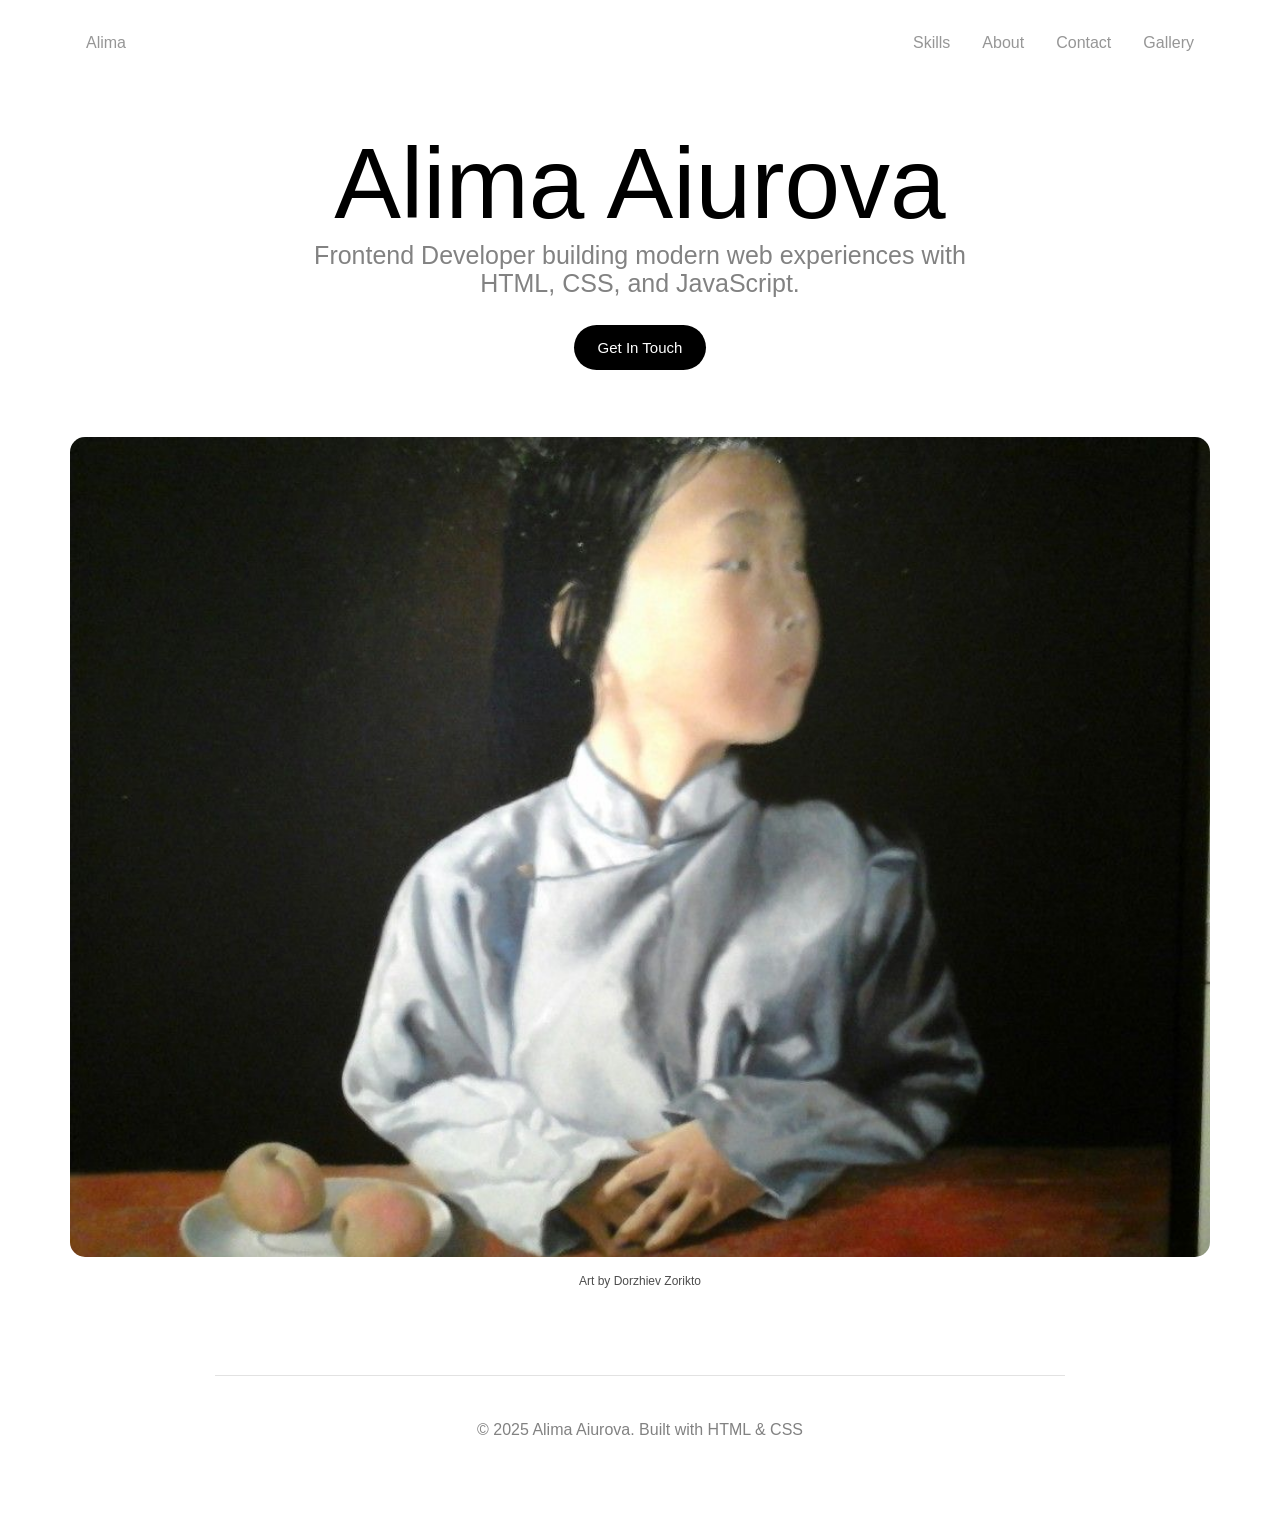
<file: index.html>
<!DOCTYPE html>
<html>

<head>
    <!-- formatting for mobile and tablet -->
    <meta charset="UTF-8">
    <meta name="viewport" content="width=device-width, initial-scale=1.0">

    <title>Alima - Student</title>
    <link rel="stylesheet" href="style.css">
    <link rel="stylesheet" href="global.css">
</head>

<body>
    <header>
        <!-- navigation bar on top of the pages -->
        <ul>
            <!-- nav bar links as a list -->
            <li><a class="header-name; padding-right: -20px;" href="index.html">Alima</a></li>
            <li style="float:right;"><a href="gallery.html">Gallery</a></li>
            <li style="float:right;"><a href="contact.html">Contact</a></li>
            <li style="float:right"><a href="aboutpage.html">About</a></li>
            <li style="float:right"><a href="Skillspage.html">Skills</a></li>
        </ul>
    </header>

    <!-- div container for page title, subtext & button to contact page -->
    <div class="hero-content">
        <h1 class="hero-name"> Alima Aiurova </h1>
        <p class="hero">Frontend Developer building modern web experiences with </p>
        <p class="hero"> HTML, CSS, and JavaScript.</p>

        <!-- class for button style -->
        <div class="button-box">
            <a href="contact.html" class="Touch">Get In Touch</a>
        </div>
    </div>

    <!-- class for image on homepage & image credit below-->
    <div class="homepage-hero">
    </div>
    <p class="image-credit">
        Art by Dorzhiev Zorikto
    </p>

    <!-- page footer with copyright information -->
    <footer>
        <p class="pfooter">© 2025 Alima Aiurova. Built with HTML & CSS</p>
    </footer>
</body>

</html>
</file>
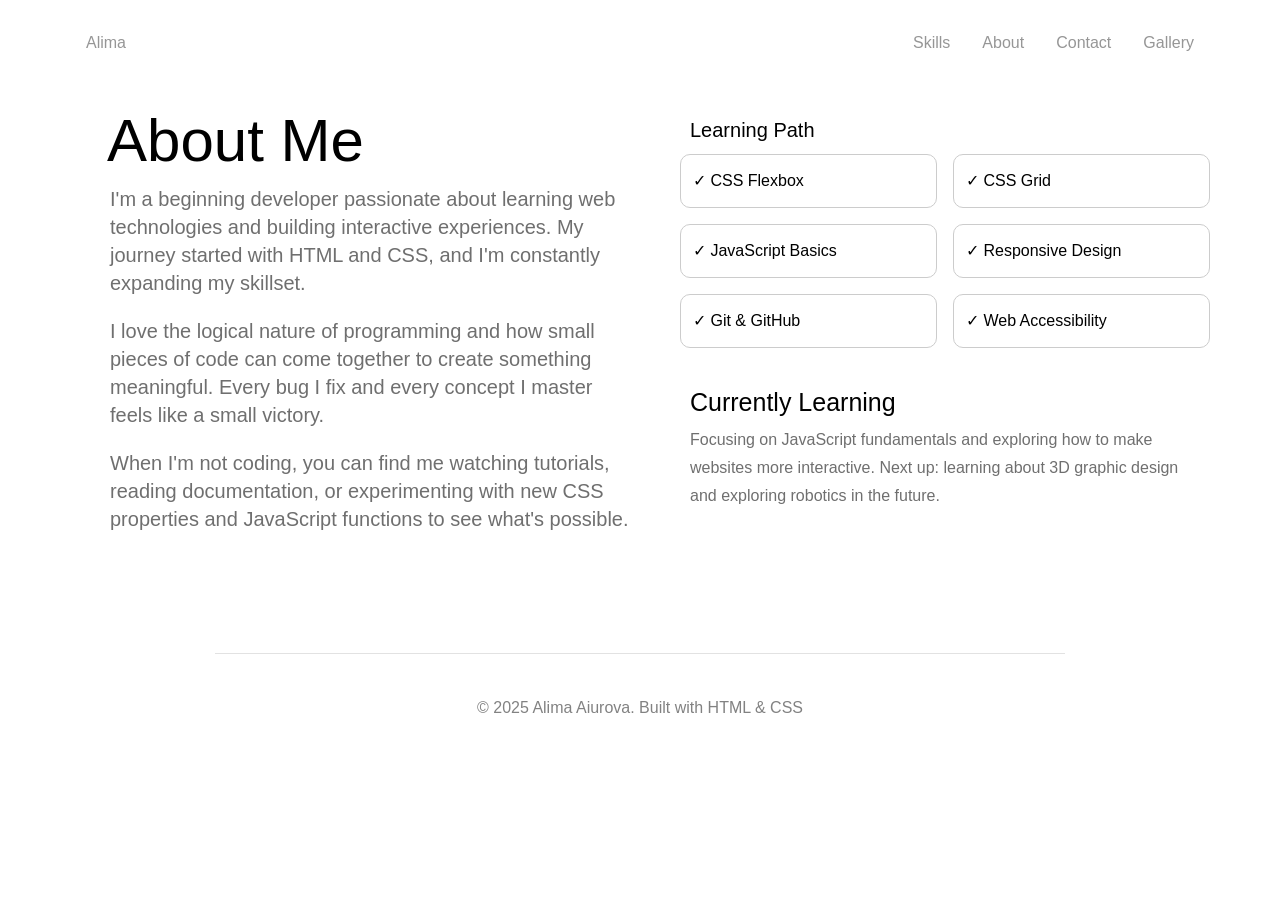
<file: aboutpage.html>
<!DOCTYPE html>
<html>

<head>
    <meta charset="UTF-8">
    <meta name="viewport" content="width=device-width, initial-scale=1.0">
    <title>Alima - Student</title>
    <link rel="stylesheet" href="style.css">
    <link rel="stylesheet" href="global.css">

</head>

<body>
    <header>
        <!-- navigation bar on top of the pages -->
        <ul>
            <!-- nav bar links as a list -->
            <li><a class="header-name; padding-right: -20px;" href="index.html">Alima</a></li>
            <li style="float:right;"><a href="gallery.html">Gallery</a></li>
            <li style="float:right;"><a href="contact.html">Contact</a></li>
            <li style="float:right"><a href="aboutpage.html">About</a></li>
            <li style="float:right"><a href="Skillspage.html">Skills</a></li>
        </ul>
    </header>

    <!-- Class to specify layout type for contents -->
    <div class="about">
        <!-- Used article to distinguish sections from eachother -->
        <article>
            <!-- section content title with subtext & styling -->
            <h1 class="ctitle"> About Me</h1>

            <p style="color: rgb(111, 111, 111); font-size: 20px;">I'm a beginning developer passionate about learning
                web technologies and building interactive experiences. My journey started with HTML and CSS, and I'm
                constantly expanding my skillset.</p>

            <p style="color: rgb(111, 111, 111); font-size: 20px;">I love the logical nature of programming and how
                small pieces of code can come together to create something meaningful. Every bug I fix and every concept
                I master feels like a small victory.</p>

            <p style="color: rgb(111, 111, 111); font-size: 20px;"> When I'm not coding, you can find me watching
                tutorials, reading documentation, or experimenting with new CSS properties and JavaScript functions to
                see what's possible.</p>
        </article>

        <!-- section to distinguish contents from rest of the page -->
        <section>
            <!-- section title & subtext with styled text boxes -->
            <p class="title"> Learning Path</p>
            <div class="skills-grid">
                <p>✓ CSS Flexbox</p>
                <p>✓ CSS Grid</p>
                <p>✓ JavaScript Basics</p>
                <p>✓ Responsive Design</p>
                <p>✓ Git & GitHub</p>
                <p>✓ Web Accessibility</p>
            </div>

            <!-- Subtitle & subtext -->
            <p class="learning"> Currently Learning</p>
            <p style="color: rgb(111, 111, 111);">Focusing on JavaScript fundamentals and exploring how to make websites
                more interactive. Next up: learning about 3D graphic design and exploring robotics in the future.</p>
        </section>
    </div>

    <!-- page footer with copyright information -->
    <footer>
        <p class="pfooter">© 2025 Alima Aiurova. Built with HTML & CSS</p>
    </footer>
</body>

</html>
</file>
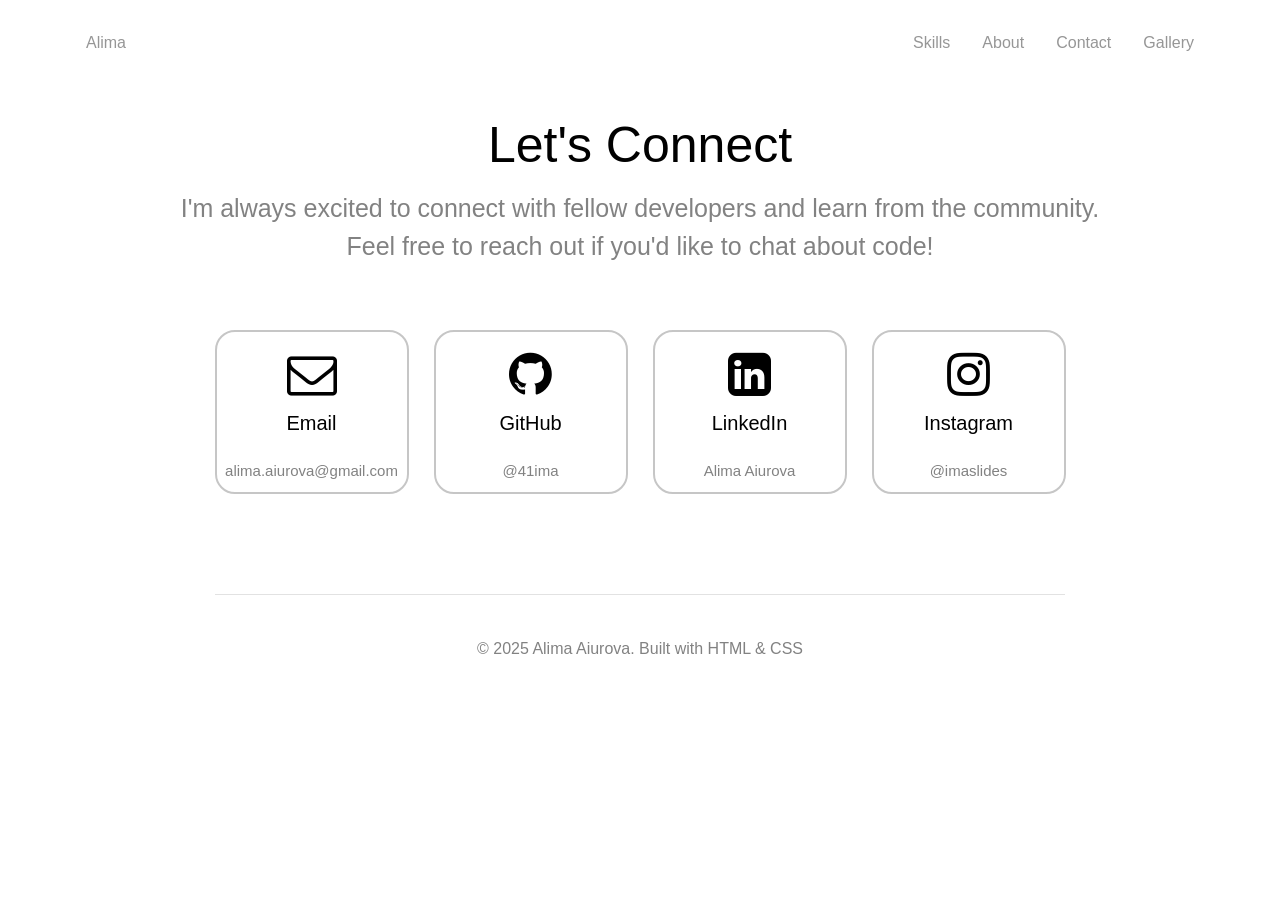
<file: contact.html>
<!DOCTYPE html>
<html>

<head>
    <meta charset="UTF-8">
    <meta name="viewport" content="width=device-width, initial-scale=1.0">
    <title>Alima - Student</title>
    <link rel="stylesheet" href="style.css">
    <link rel="stylesheet" href="global.css">
    <link rel="stylesheet" href="https://cdnjs.cloudflare.com/ajax/libs/font-awesome/4.7.0/css/font-awesome.min.css">
</head>

<body>
    <header>
        <!-- navigation bar on top of the pages -->
        <ul>
            <!-- nav bar links as a list -->
            <li><a class="header-name; padding-right: -20px;" href="index.html">Alima</a></li>
            <li style="float:right;"><a href="gallery.html">Gallery</a></li>
            <li style="float:right;"><a href="contact.html">Contact</a></li>
            <li style="float:right"><a href="aboutpage.html">About</a></li>
            <li style="float:right"><a href="Skillspage.html">Skills</a></li>
        </ul>
    </header>

    <!-- Page content title with subtext -->
    <h1 class="connect" style="margin-top: 50px; margin-bottom: 20px;"> Let's Connect</h1>
    <p class="hero"> I'm always excited to connect with fellow developers and learn from the community.</p>
    <p class="hero"> Feel free to reach out if you'd like to chat about code!</p>

    <!-- class for row of links to socials -->
    <div class="contact-row">
        
        <!-- content box 1 for email with mail to function & mail icon -->
        <a href="mailto:alima.aiurova@gmail.com" class="contact-box">
            <i class="fa fa-envelope-o" aria-hidden="true" style="font-size: 50px;"></i>
            <p class="title"> Email</p>
            <p style="font-size: 15px; color: rgb(130, 130, 130);"> alima.aiurova@gmail.com</p>
        </a>

        <!-- content box 2 for github with link to profile & github icon -->
        <a href="https://github.com/41ima" class="contact-box">
            <i class="fa fa-github" aria-hidden="true" style="font-size: 50px;"></i>
            <p class="title"> GitHub</p>
            <p style="font-size: 15px; color: rgb(130, 130, 130);"> @41ima</p>
        </a>

        <!-- content box 3 for linkedin with link to profile & linkedin icon -->
        <a href="https://www.linkedin.com/in/alimaa/" class="contact-box">
            <i class="fa fa-linkedin-square" aria-hidden="true" style="font-size: 50px;"></i>
            <p class="title"> LinkedIn</p>
            <p style="font-size: 15px; color: rgb(130, 130, 130);"> Alima Aiurova</p>
        </a>

        <!-- content box 4 for instagram with link to profile & instagram icon -->
        <a href="https://www.instagram.com/imaslides/" class="contact-box">
            <i class="fa fa-instagram" aria-hidden="true" style="font-size: 50px;"></i>
            <p class="title"> Instagram</p>
            <p style="font-size: 15px; color: rgb(130, 130, 130);"> @imaslides</p>
        </a>
    </div>

    <!-- page footer with copyright information -->
    <footer>
        <p class="pfooter">© 2025 Alima Aiurova. Built with HTML & CSS</p>
    </footer>
</body>

</html>
</file>
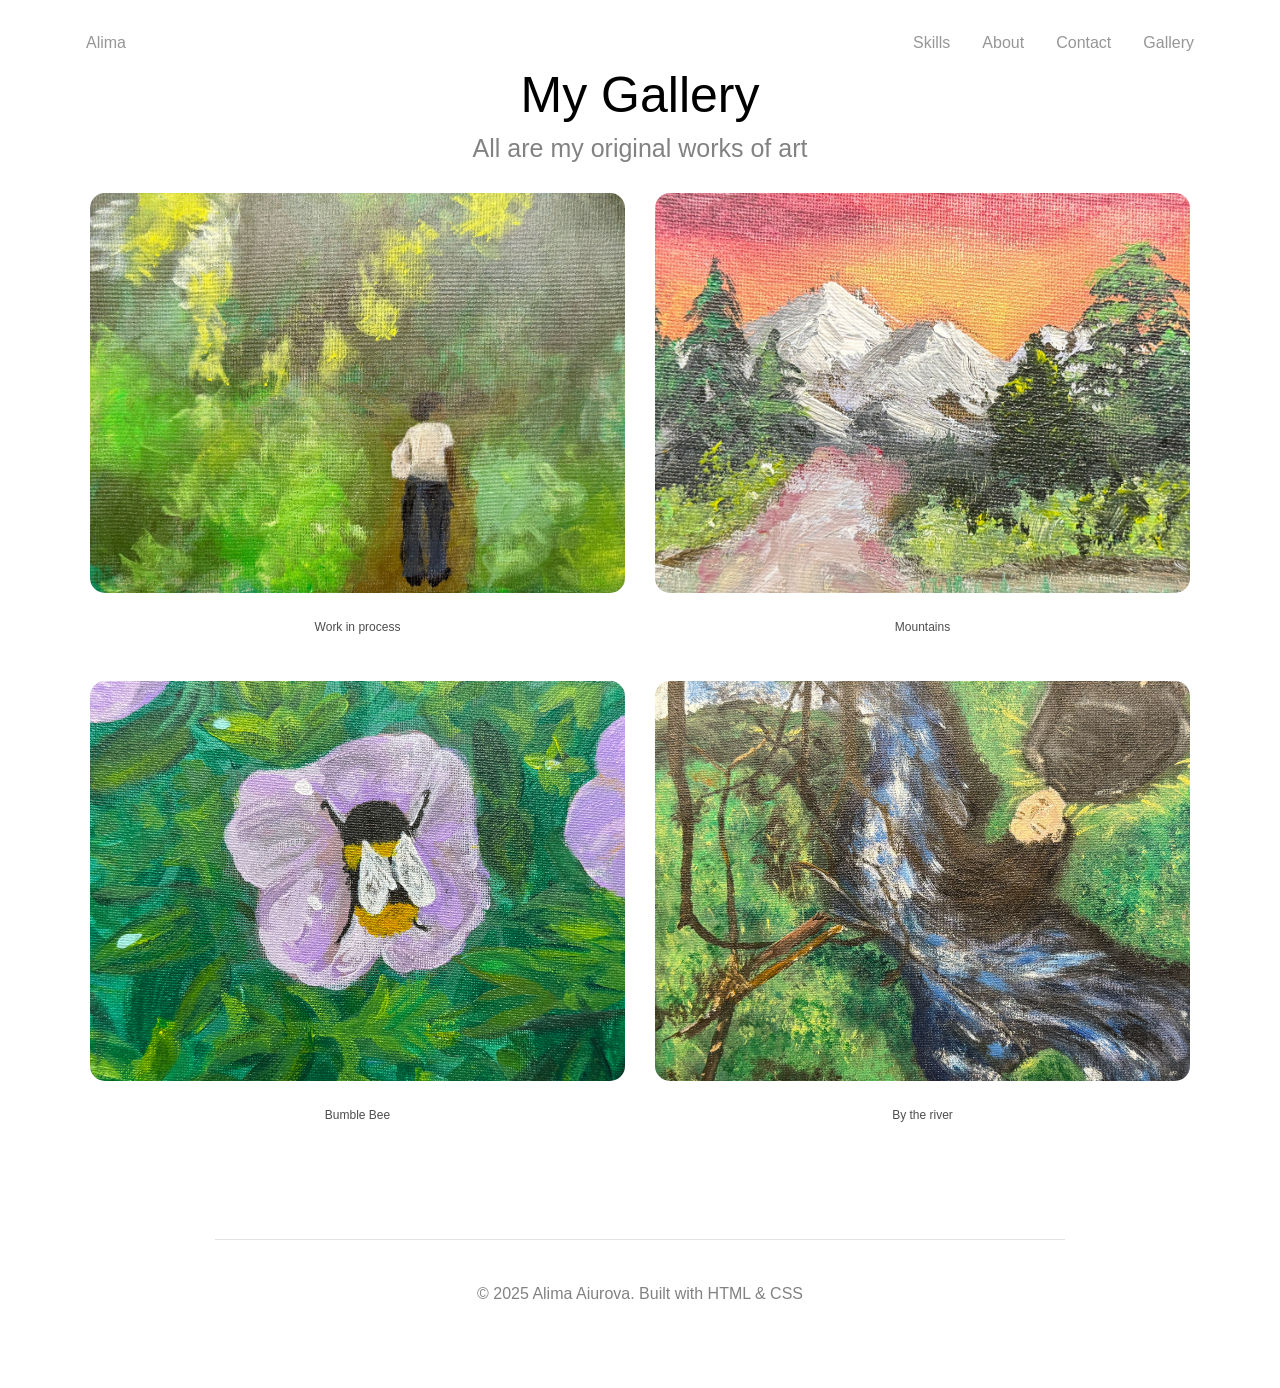
<file: gallery.html>
<!DOCTYPE html>
<html>

<head>
    <meta charset="UTF-8">
    <meta name="viewport" content="width=device-width, initial-scale=1.0">
    <title>Alima - Student</title>
    <link rel="stylesheet" href="style.css">
    <link rel="stylesheet" href="global.css">

</head>

<body>
    <header>
        <!-- navigation bar on top of the pages -->
        <ul>
            <!-- nav bar links as a list -->
            <li><a class="header-name; padding-right: -20px;" href="index.html">Alima</a></li>
            <li style="float:right;"><a href="gallery.html">Gallery</a></li>
            <li style="float:right;"><a href="contact.html">Contact</a></li>
            <li style="float:right"><a href="aboutpage.html">About</a></li>
            <li style="float:right"><a href="Skillspage.html">Skills</a></li>
        </ul>
    </header>

    <!-- Page content title with subtext -->
    <h1 class="connect">My Gallery</h1>
    <h2 class="hero">All are my original works of art</h2>

    <!-- div element for handling grid layout for images -->
    <div class="gallery-grid">

        <!-- image boxes & images with classes for each -->
        <div class="gallery-item">
            <div class="gimage" style="background-image: url('/images/IMG_0935.jpg');"></div>
            
            <!-- artwork name underneath image -->
            <p class="image-credit">Work in process</p>
        </div>

        <div class="gallery-item">
            <div class="gimage" style="background-image: url('/images/IMG_0936.jpg');"></div>
            <p class="image-credit">Mountains</p>
        </div>

        <div class="gallery-item">
            <div class="gimage" style="background-image: url('/images/IMG_0937.jpg');"></div>
            <p class="image-credit">Bumble Bee</p>
        </div>

        <div class="gallery-item">
            <div class="gimage" style="background-image: url('/images/IMG_0939.jpg');"></div>
            <p class="image-credit">By the river</p>
        </div>
    </div>

    <!-- page footer with copyright information -->
    <footer>
        <p class="pfooter">© 2025 Alima Aiurova. Built with HTML & CSS</p>
    </footer>
</body>

</html>
</file>
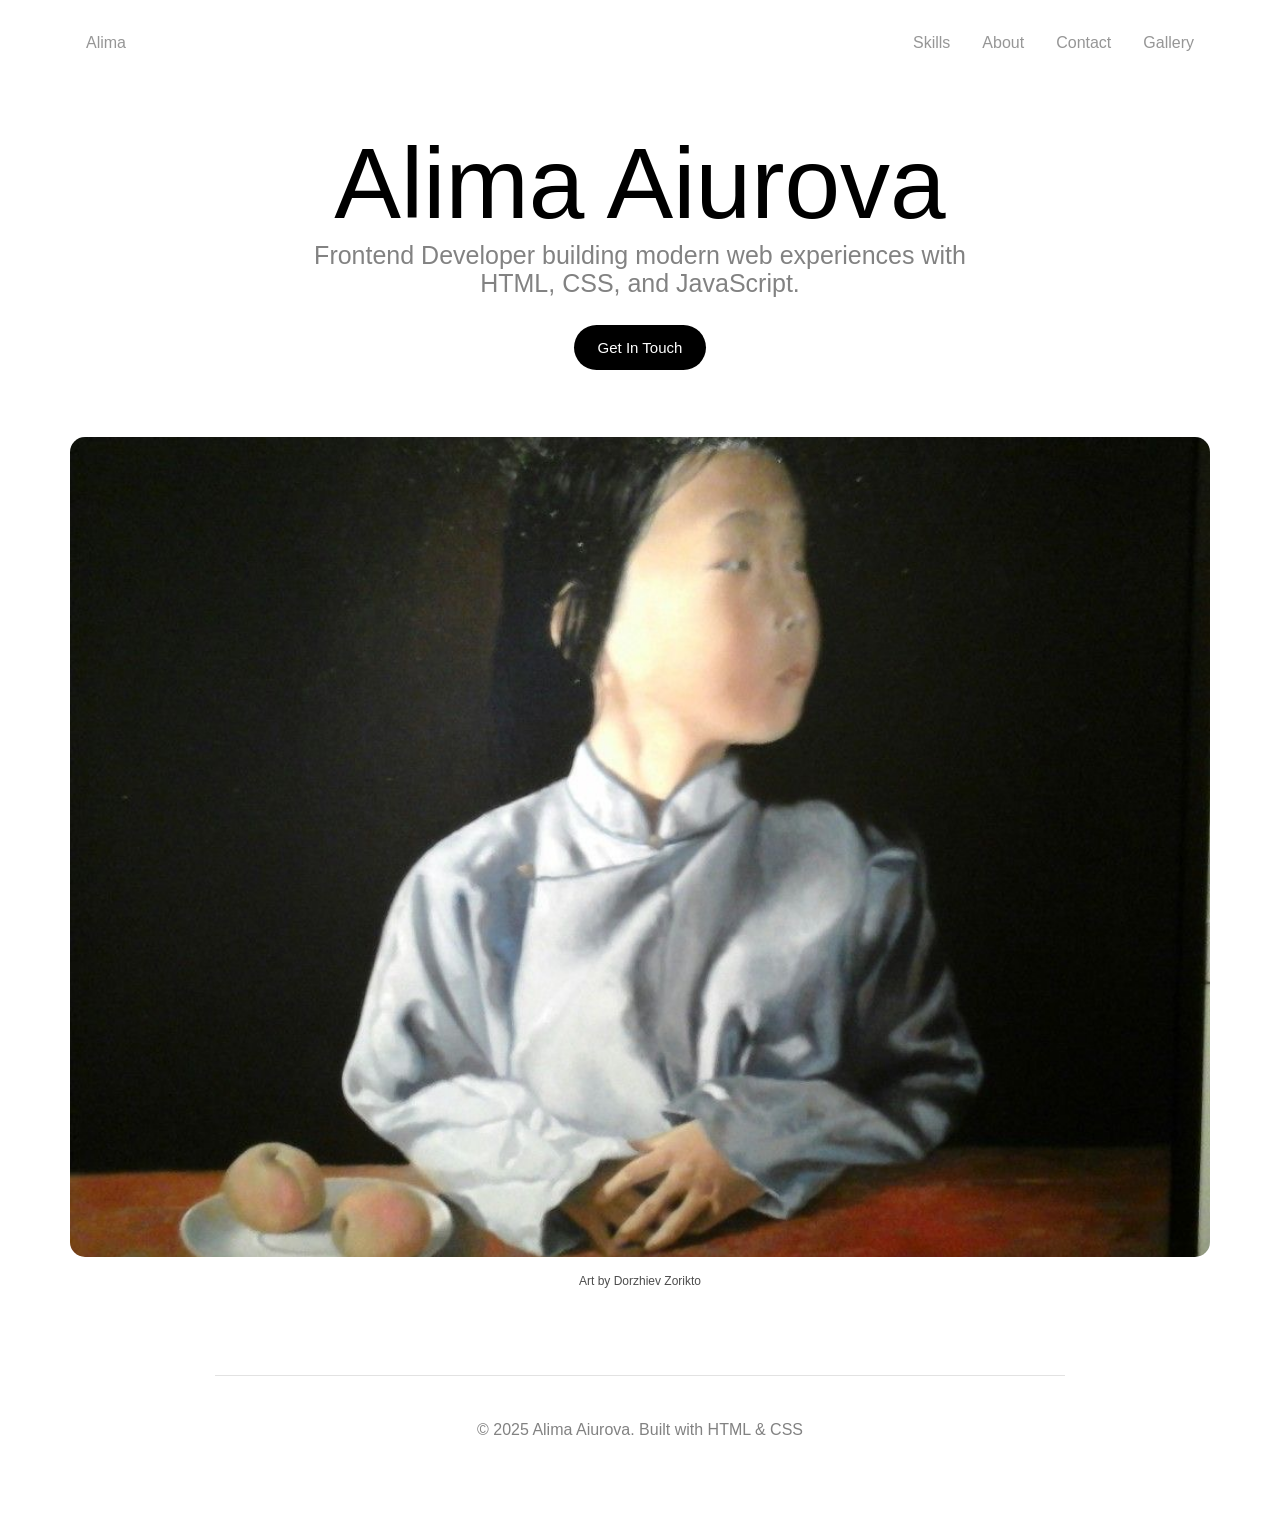
<file: homepage.html>
<!DOCTYPE html>
<html lang="eng">

<head>
    <meta charset="UTF-8">
    <meta name="viewport" content="width=device-width, initial-scale=1.0">
    <title>Alima - Student</title>
    <link rel="stylesheet" href="style.css">
    <link rel="stylesheet" href="global.css">
</head>

<body>
    <header>
        <!-- navigation bar on top of the pages -->
        <ul>
            <!-- nav bar links as a list -->
            <li><a class="header-name; padding-right: -20px;" href="homepage.html">Alima</a></li>
            <li style="float:right;"><a href="gallery.html">Gallery</a></li>
            <li style="float:right;"><a href="contact.html">Contact</a></li>
            <li style="float:right"><a href="aboutpage.html">About</a></li>
            <li style="float:right"><a href="Skillspage.html">Skills</a></li>
        </ul>
    </header>

    <!-- div container for page title, subtext & button to contact page -->
    <div class="hero-content">
        <h1 class="hero-name"> Alima Aiurova </h1>
        <p class="hero">Frontend Developer building modern web experiences with </p>
        <p class="hero"> HTML, CSS, and JavaScript.</p>

        <!-- class for button style -->
        <div class="button-box">
            <a href="contact.html" class="Touch">Get In Touch</a>
        </div>
    </div>

    <!-- class for image on homepage & image credit below-->
    <div class="homepage-hero">
    </div>
    <p class="image-credit">
        Art by Dorzhiev Zorikto
    </p>

    <!-- page footer with copyright information -->
    <footer>
        <p class="pfooter">© 2025 Alima Aiurova. Built with HTML & CSS</p>
    </footer>
</body>

</html>
</file>
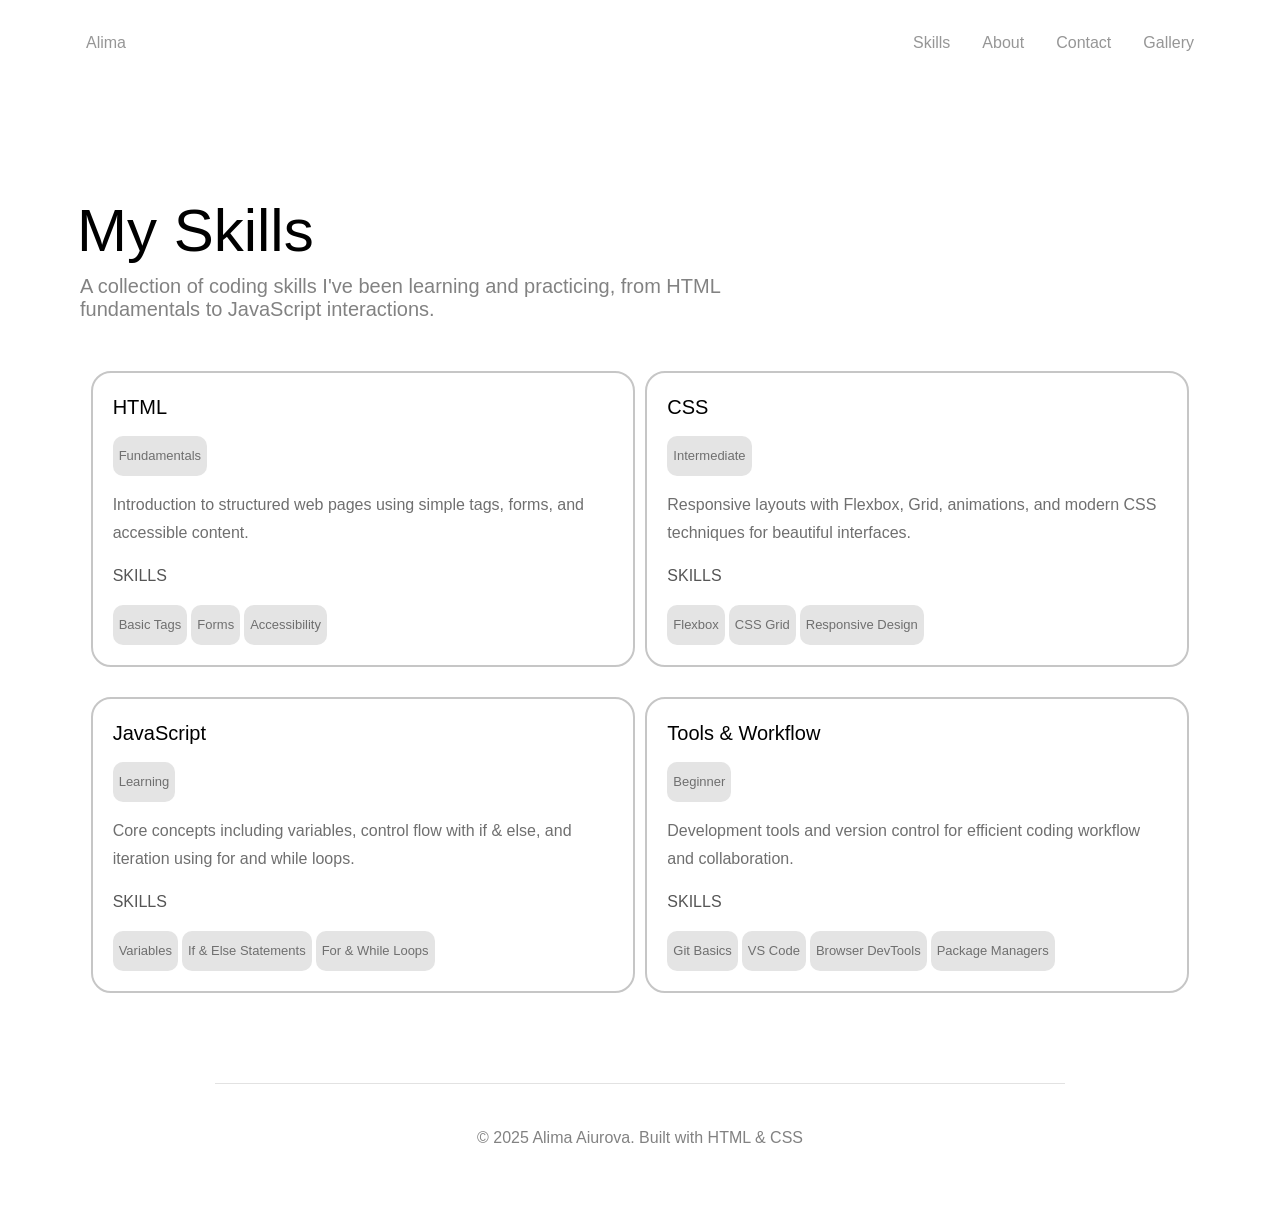
<file: Skillspage.html>
<!DOCTYPE html>
<html>

<head>
    <meta charset="UTF-8">
    <meta name="viewport" content="width=device-width, initial-scale=1.0">
    <title>Alima - Student</title>
    <link rel="stylesheet" href="style.css">
    <link rel="stylesheet" href="global.css">

</head>

<body>
    <header>
        <!-- navigation bar on top of the pages -->
        <ul>
            <!-- nav bar links as a list -->
            <li><a class="header-name; padding-right: -20px;" href="index.html">Alima</a></li>
            <li style="float:right;"><a href="gallery.html">Gallery</a></li>
            <li style="float:right;"><a href="contact.html">Contact</a></li>
            <li style="float:right"><a href="aboutpage.html">About</a></li>
            <li style="float:right"><a href="Skillspage.html">Skills</a></li>
        </ul>
    </header>

    <!-- Page content title with subtext -->
    <h1 class="hero-skills"> My Skills</h1>
    <h2>A collection of coding skills I've been learning and practicing, from HTML </br>fundamentals to JavaScript
        interactions.</h2>

    <!-- Class to specify layout type for contents -->
    <div class="grid">

        <!-- containers for information about skills & textboxes -->
        <div class="containers">

            <!-- container title -->
            <p class="title">HTML</p>

            <!-- subtext -->
            <p class="container-pills">Fundamentals</p>
            <p style="color: rgb(111, 111, 111);">Introduction to structured web pages using simple tags, forms, and accessible content.</p>
            <p style="color: rgb(85, 85, 85);">SKILLS</p>

            <!-- row for textboxes inside the container -->
            <div class="pill-row">
                <p class="container-pills">Basic Tags</p>
                <p class="container-pills">Forms</p>
                <p class="container-pills">Accessibility</p>

            </div>
        </div>

        <!-- containers for information about skills & textboxes -->
        <div class="containers">

            <!-- container title -->
            <p class="title"> CSS</p>

            <!-- subtext -->
            <p class="container-pills">Intermediate</p>
            <p style="color: rgb(111, 111, 111);">Responsive layouts with Flexbox, Grid, animations, and modern CSS
                techniques for beautiful interfaces.</p>
            <p style="color: rgb(85, 85, 85);">SKILLS</p>

            <!-- row for textboxes inside the container -->
            <div class="pill-row">
                <p class="container-pills">Flexbox</p>
                <p class="container-pills">CSS Grid</p>
                <p class="container-pills">Responsive Design</p>
            </div>
        </div>

        <!-- containers for information about skills & textboxes -->
        <div class="containers">

            <!-- container title -->
            <p class="title">JavaScript</p>

            <!-- subtext -->
            <p class="container-pills">Learning</p>
            <p style="color: rgb(111, 111, 111);">Core concepts including variables, control flow with if & else, and
                iteration using for and while loops.</p>
            <p style="color: rgb(85, 85, 85);">SKILLS</p>
            <div class="pill-row">
                <p class="container-pills">Variables</p>
                <p class="container-pills">If & Else Statements</p>
                <p class="container-pills">For & While Loops</p>
            </div>
        </div>

        <!-- containers for information about skills & textboxes -->
        <div class="containers">

            <!-- container title -->
            <p class="title">Tools & Workflow</p>

            <!-- subtext -->
            <p class="container-pills">Beginner</p>
            <p style="color: rgb(111, 111, 111);">Development tools and version control for efficient coding workflow
                and collaboration.</p>
            <p style="color: rgb(85, 85, 85);">SKILLS</p>
            
            <!-- row for textboxes inside the container -->
            <div class="pill-row">
                <p class="container-pills">Git Basics</p>
                <p class="container-pills">VS Code</p>
                <p class="container-pills">Browser DevTools</p>
                <p class="container-pills">Package Managers</p>
            </div>
        </div>
    </div>

    <!-- page footer with copyright information -->
    <footer>
        <p class="pfooter">© 2025 Alima Aiurova. Built with HTML & CSS</p>
    </footer>
</body>

</html>
</file>
<file: style.css>
.header-name {
    /*header style */
    font-weight: bold;
    color: black;
    padding-left: 60px;
}

.hero-name {
    /*my name in the middle */
    font-size: 100px;
    display: flex;
    justify-content: center;
    align-items: center;
    margin-top: 130px;
    color: rgb(0, 0, 0);
}

.hero-skills {
    /* my skills section*/
    font-size: 60px;
    display: flex;
    justify-content: flex-start;
    align-items: center;
    margin-top: 130px;
    padding-left: 7px;
}

.hero {
    /* smaller description text */
    font-size: 25px;
    display: flex;
    flex-wrap: wrap;
    justify-content: center;
    align-items: center;
    color: rgb(130, 130, 130)
}

.connect {
    /* connect tab*/
    font-size: 50px;
    display: flex;
    justify-content: center;
    align-items: center;
}

.Touch {
    /* button style*/
    display: block;
    justify-content: center;
    align-items: center;
    border-radius: 40px;
    font-size: 15px;
    padding: 14px 24px;
    text-align: center;
    background-color: black;
    color: #ffffff;
}

.button-box {
    /* button box style*/
    display: flex;
    justify-content: center;
    align-items: center;
    height: 100px;
    margin-bottom: 130px;
}

.containers p {
    /* removes paragraph margin */
    margin: 0;
}

.grid {
    /* double column layout */
    display: grid;
    justify-content: space-evenly;
    grid-template-columns: auto auto;
    padding: 10px;
}

.containers {
    /* style box */
    display: flex;
    flex-direction: column;
    flex-wrap: wrap;
    justify-content: start;
    align-items: start;
    border-radius: 20px;
    border: 2px solid #c6c6c6;
    padding: 20px;
    width: 500px;
    margin-top: 30px;
    gap: 15px;
}

.title {
    /* section title text */
    font-family: -apple-system, BlinkMacSystemFont, "Segoe UI", Roboto, "Helvetica Neue", Arial, sans-serif;
    font-weight: normal;
    font-size: 20px;
    color: black;
}

.container-pills {
    /* rounded edges*/
    display: flex;
    justify-content: flex-start;
    border-radius: 10px;
    background-color: #e4e4e4;
    padding: 6px;
    font-size: 13px;
    color: rgb(111, 111, 111);
}

.pill-row {
    /* row */
    display: flex;
    justify-content: center;
    flex-direction: row;
    flex-wrap: wrap;
    gap: 4px;
}

.contact-box {
    /* contact card */
    display: flex;
    flex-wrap: nowrap;
    flex-direction: column;
    justify-content: center;
    align-items: center;
    border-radius: 20px;
    background-color: rgba(255, 255, 255, 0);
    border: 2px solid #c6c6c6;
    padding: 20px;
    width: 150px;
    height: 120px;
    margin-top: 60px;
    margin-bottom: 20px;
}

.contact-row {
    /* small contact card */
    display: flex;
    justify-content: center;
    flex-direction: row;
    flex-wrap: wrap;
    gap: 25px;
}

.ctitle {
    /* contact title */
    font-size: 60px;
    display: flex;
    justify-content: flex-start;
    align-items: center;
    margin-top: 10px;
    padding-left: 7px;
}

.about {
    /* about section grid */
    display: grid;
    justify-content: space-evenly;
    grid-template-columns: auto auto;
}

.skills-grid {
    /* grid for skills list */
    display: grid;
    grid-template-columns: repeat(2, 1fr);
    grid-template-rows: repeat(3, auto);
    gap: 16px;
}

.skills-grid p {
    /* skill item box */
    border: 1px solid #ccc;
    background-color: #fff;
    padding: 12px;
    margin: 0;
    border-radius: 10px;
}

.learning {
    /* learning section text */
    font-family: -apple-system, BlinkMacSystemFont, "Segoe UI", Roboto, "Helvetica Neue", Arial, sans-serif;
    font-weight: normal;
    font-size: 25px;
    color: black;
    margin-top: 40px;
}

.pfooter {
    /* footer text */
    margin-top: 40px;
    font-family: -apple-system, BlinkMacSystemFont, "Segoe UI", Roboto, "Helvetica Neue", Arial, sans-serif;
    font-weight: normal;
}

.homepage-hero {
    /* hero background image */
    background: url('images/IMG_0883.JPG') no-repeat center center;
    background-size: cover;
    height: 800px;
    margin-top: 40px;
    border-radius: 15px;
    display: flex;
    align-items: flex-end;
    justify-content: center;
    padding-bottom: 20px;
}

.hero-content {
    /* box around hero text */

    display: flex;
    flex-direction: column;
    align-items: center;
    text-align: center;
    margin-top: 60px;
}

.hero-content h1,
.hero-content p {
    margin: 0;
}

.hero-content .button-box {
    margin-bottom: 0;
    /* removes extra gap below */
}

.image-credit {
    /* small text under image */
    font-size: 12px;
    color: rgba(0, 0, 0, 0.7);
    text-align: center;
}

.gallery-grid {
    /* 2x2 grid layout */
    display: grid;
    grid-template-columns: repeat(2, 1fr);
    gap: 30px;
    padding: 20px;
    max-width: 1200px;
    margin: 0 auto;
}

.gallery-item {
    /* individual gallery item */
    display: flex;
    flex-direction: column;
    align-items: center;
}

.gimage {
    /* image container */
    width: 100%;
    height: 400px;
    background-size: cover;
    background-position: center;
    border-radius: 15px;
    margin-bottom: 10px;
}
</file>
<file: global.css>
/* base body styling with padding and font family */
body {
  margin: 0;
  padding: 70px;
  font-family: -apple-system, BlinkMacSystemFont, "Segoe UI", Roboto, "Helvetica Neue", Arial, sans-serif;

}

/* sticky header that stays at top when scrolling */
header {
  position: sticky;
  top: 0;
  margin-top: -50px;
  z-index: 1000;
}

/* footer with centered content and top border */
footer {
  display: flex;
  justify-content: center;
  align-items: center;
  font-family: -apple-system, BlinkMacSystemFont, "Segoe UI", Roboto, "Helvetica Neue", Arial, sans-serif;
  color: rgb(130, 130, 130);
  margin-top: 80px;
  margin-left: auto;
  margin-right: auto;
  max-width: 852px;
  width: calc(100% - 290px);
  border-top-style: solid;
  border-color: rgb(226, 226, 226);
  border-width: 1px;
}

/* main heading style with normal weight */
h1 {
  font-family: -apple-system, BlinkMacSystemFont, "Segoe UI", Roboto, "Helvetica Neue", Arial, sans-serif;
  font-weight: normal;
  margin: 0;
}

/* secondary heading with gray color */
h2 {
  margin: 10px;
  font-size: 20px;
  font-family: -apple-system, BlinkMacSystemFont, "Segoe UI", Roboto, "Helvetica Neue", Arial, sans-serif;
  font-weight: normal;
  color: rgb(130, 130, 130)
}

/* paragraph styling with consistent line height */
p {
  margin: 10px;
  font-family: -apple-system, BlinkMacSystemFont, "Segoe UI", Roboto, "Helvetica Neue", Arial, sans-serif;
  font-weight: normal;
  line-height: 28px;
}

/* link styling without underline */
a {
  font-family: -apple-system, BlinkMacSystemFont, "Segoe UI", Roboto, "Helvetica Neue", Arial, sans-serif;
  font-weight: normal;
  text-decoration: none;
  margin: 0;
}

/* icon styling for font awesome icons */
i {
  color: black;
  margin-top: 20px;
}

/* navigation list with no bullets and white background */
ul {
  list-style-type: none;
  margin: 0;
  padding: 0;
  overflow: hidden;
  background-color: #ffffff;
}

/* float list items to the left for horizontal nav */
ul li {
  float: left;
}

/* navigation link styling with gray color */
ul li a {
  display: block;
  color: rgb(150, 150, 150);
  text-align: center;
  padding: 14px 16px;
  text-decoration: none;
}

/* hover effect for navigation links */
ul li a:hover {
  color: rgb(0, 0, 0);
  font-size: 17px;
}

/* article container with flexbox column layout */
article {
  display: flex;
  flex-direction: column;
  justify-content: flex-start;
  align-items: flex-start;
  width: 550px;
  padding: 30px;
}

/* section spacing from top */
section {
  margin-top: 40px;
}

/* tablet and smaller desktop responsive styles */
@media (max-width: 1024px) {

  /* hero name scales with viewport width */
  .hero-name {
    font-size: 8vw;
    /* scales with screen size */
    margin-top: 80px;
  }

  /* skills heading scales with viewport */
  .hero-skills {
    font-size: 5vw;
  }

  /* contact title scales with viewport */
  .ctitle {
    font-size: 7vw;
  }

  /* connect heading scales with viewport */
  .connect {
    font-size: 6vw;
  }

  /* all grids become single column on tablets */
  .grid,
  .about,
  .skills-grid {
    grid-template-columns: 1fr;
  }

  /* containers become fluid with max width */
  .containers {
    width: 100%;
    max-width: 500px;
  }

  /* article becomes fluid with max width */
  article {
    width: 100%;
    max-width: 550px;
  }

  /* contact boxes stack vertically */
  .contact-row {
    flex-direction: column;
    align-items: center;
    gap: 15px;
  }

  /* contact box becomes fluid on tablets */
  .contact-box {
    width: 90%;
    max-width: 300px;
    height: auto;
  }

  /* footer adjusts width for tablet screens */
  footer {
    margin-left: auto;
    margin-right: auto;
    width: calc(100% - 40px);
    max-width: 100%;
    padding: 10px 20px;
  }
}

/* tablet navigation responsive styles */
@media (max-width: 768px) {

  /* navigation stacks vertically on tablets */
  header ul {
    display: flex;
    flex-direction: column;
    padding: 0;
    margin: 0;
    list-style: none;
    text-align: center;
  }

  /* remove float from navigation items */
  header li {
    float: none;
    margin: 5px 0;
  }
}

/* mobile phone responsive styles */
@media (max-width: 600px) {

  /* hero name larger and responsive on mobile */
  .hero-name {
    font-size: 12vw;
    /* smaller on phones */
    margin-top: 40px;
  }

  /* hero text responsive, centered with padding */
  .hero {
    font-size: 5vw;
    text-align: center;
    padding: 0 10px;
  }

  /* skills heading larger on mobile screens */
  .hero-skills {
    font-size: 8vw;
  }

  /* contact title larger on mobile screens */
  .ctitle {
    font-size: 9vw;
  }

  /* footer text scales with viewport on mobile */
  .pfooter {
    font-size: 3vw;
    text-align: center;
  }

  /* footer full width with minimal padding on mobile */
  footer {
    width: calc(100% - 20px);
    padding: 10px;
  }

  /* reduce body padding on mobile for more screen space */
  body {
    padding: 20px;
  }

  /* gallery switches to single column on small mobile screens */
  .gallery-grid {
    grid-template-columns: 1fr;
    gap: 20px;
  }
}
</file>
